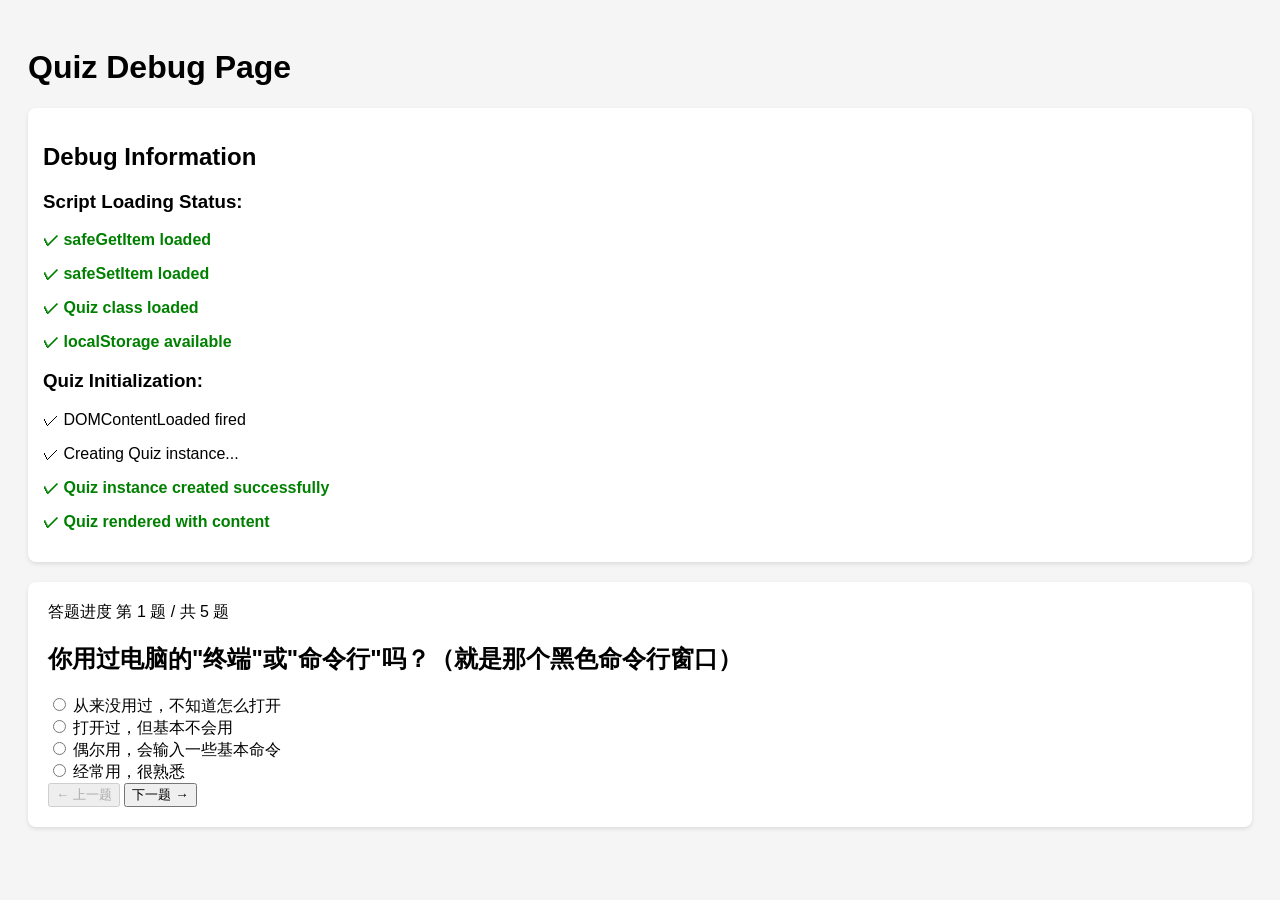
<file: debug-quiz.html>
<!DOCTYPE html>
<html lang="zh-CN">
<head>
    <meta charset="UTF-8">
    <meta name="viewport" content="width=device-width, initial-scale=1.0">
    <title>Debug Quiz</title>
    <style>
        body {
            font-family: sans-serif;
            padding: 20px;
            background-color: #f5f5f5;
        }
        #debug-info {
            background: white;
            padding: 15px;
            border-radius: 8px;
            margin-bottom: 20px;
            box-shadow: 0 2px 4px rgba(0,0,0,0.1);
        }
        #quiz-container {
            background: white;
            padding: 20px;
            border-radius: 8px;
            box-shadow: 0 2px 4px rgba(0,0,0,0.1);
            min-height: 100px;
        }
        .error {
            color: red;
            font-weight: bold;
        }
        .success {
            color: green;
            font-weight: bold;
        }
    </style>
</head>
<body>
    <h1>Quiz Debug Page</h1>

    <div id="debug-info">
        <h2>Debug Information</h2>
        <div id="load-status">Loading...</div>
    </div>

    <div id="quiz-container">
        <div class="loading">Loading quiz...</div>
    </div>

    <script src="js/storage-utils.js"></script>
    <script src="js/quiz.js"></script>
    <script>
        const debugInfo = document.getElementById('debug-info');
        const loadStatus = document.getElementById('load-status');

        // Check if scripts loaded
        let debugInfoHtml = '<h3>Script Loading Status:</h3>';

        // Check storage-utils
        if (typeof safeGetItem !== 'undefined') {
            debugInfoHtml += '<p class="success">✓ safeGetItem loaded</p>';
        } else {
            debugInfoHtml += '<p class="error">✗ safeGetItem NOT loaded</p>';
        }

        if (typeof safeSetItem !== 'undefined') {
            debugInfoHtml += '<p class="success">✓ safeSetItem loaded</p>';
        } else {
            debugInfoHtml += '<p class="error">✗ safeSetItem NOT loaded</p>';
        }

        // Check Quiz class
        if (typeof Quiz !== 'undefined') {
            debugInfoHtml += '<p class="success">✓ Quiz class loaded</p>';
        } else {
            debugInfoHtml += '<p class="error">✗ Quiz class NOT loaded</p>';
        }

        // Check localStorage
        try {
            localStorage.setItem('test', 'test');
            localStorage.removeItem('test');
            debugInfoHtml += '<p class="success">✓ localStorage available</p>';
        } catch (e) {
            debugInfoHtml += '<p class="error">✗ localStorage NOT available: ' + e.message + '</p>';
        }

        debugInfoHtml += '<h3>Quiz Initialization:</h3>';

        document.addEventListener('DOMContentLoaded', function() {
            debugInfoHtml += '<p>✓ DOMContentLoaded fired</p>';

            setTimeout(() => {
                try {
                    if (typeof Quiz !== 'undefined') {
                        debugInfoHtml += '<p>✓ Creating Quiz instance...</p>';
                        const quiz = new Quiz();
                        debugInfoHtml += '<p class="success">✓ Quiz instance created successfully</p>';

                        // Check if quiz rendered
                        setTimeout(() => {
                            const quizContainer = document.getElementById('quiz-container');
                            if (quizContainer) {
                                const hasContent = quizContainer.innerHTML.length > 100;
                                debugInfoHtml += hasContent
                                    ? '<p class="success">✓ Quiz rendered with content</p>'
                                    : '<p class="error">✗ Quiz rendered but no content</p>';
                            }

                            loadStatus.innerHTML = debugInfoHtml;
                        }, 500);
                    } else {
                        debugInfoHtml += '<p class="error">✗ Quiz class still not defined</p>';
                        loadStatus.innerHTML = debugInfoHtml;
                    }
                } catch (error) {
                    debugInfoHtml += '<p class="error">✗ Error creating Quiz: ' + error.message + '</p>';
                    console.error('Quiz creation error:', error);
                    loadStatus.innerHTML = debugInfoHtml;
                }
            }, 100);
        });
    </script>
</body>
</html>
</file>
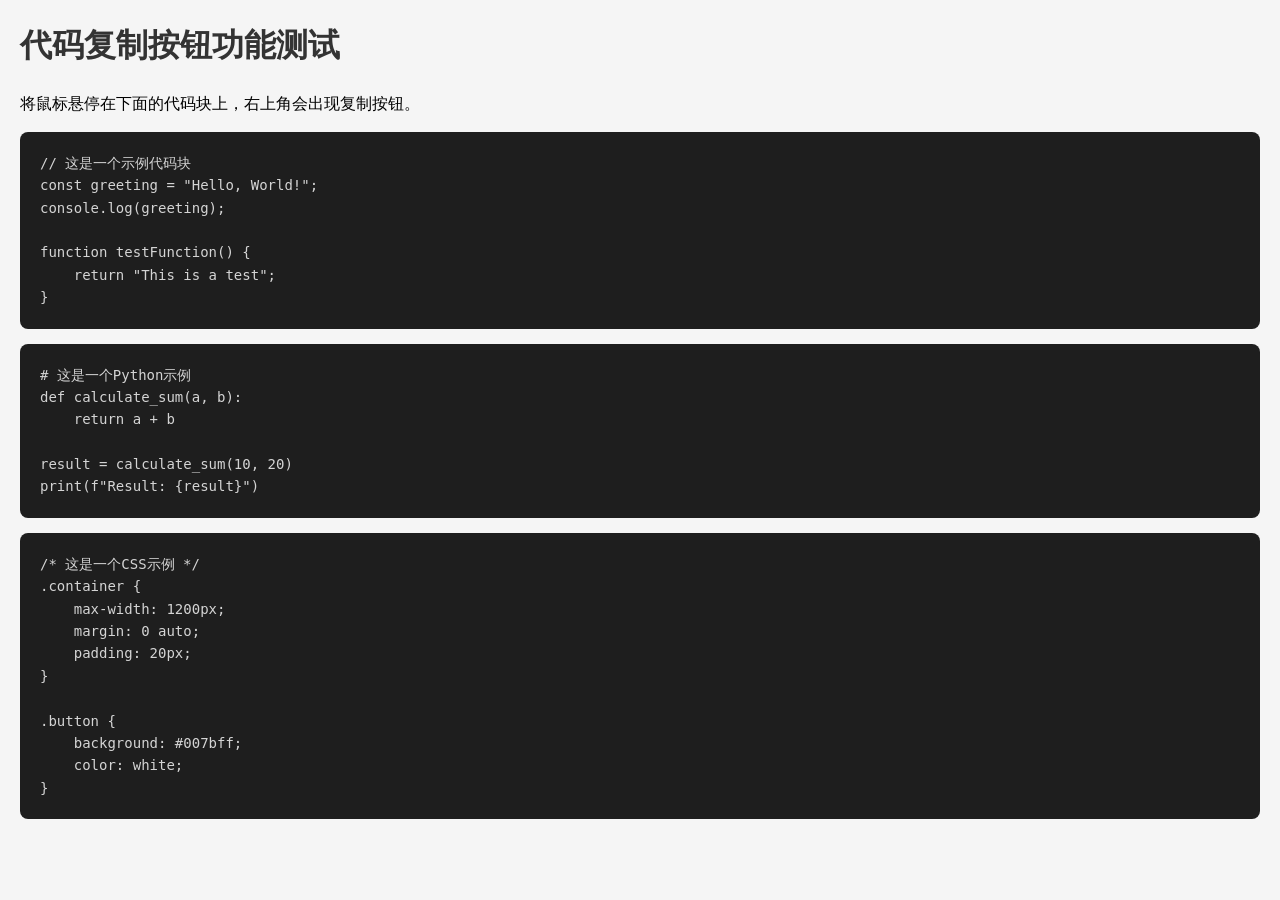
<file: test.html>
<!DOCTYPE html>
<html lang="zh-CN">
<head>
    <meta charset="UTF-8">
    <meta name="viewport" content="width=device-width, initial-scale=1.0">
    <title>代码复制按钮测试</title>
    <style>
        * {
            margin: 0;
            padding: 0;
            box-sizing: border-box;
        }

        body {
            font-family: -apple-system, BlinkMacSystemFont, "Segoe UI", Roboto, sans-serif;
            background: #f5f5f5;
            padding: 20px;
            line-height: 1.6;
        }

        h1 {
            margin-bottom: 20px;
            color: #333;
        }

        .code-container {
            position: relative;
            background: #1e1e1e;
            color: #d4d4d4;
            padding: 20px;
            border-radius: 8px;
            margin: 15px 0;
            font-family: 'Consolas', 'Monaco', monospace;
            font-size: 14px;
            overflow: auto;
        }

        .copy-button {
            position: absolute;
            top: 8px;
            right: 8px;
            background: rgba(255, 255, 255, 0.9);
            color: #333;
            border: none;
            padding: 8px 16px;
            border-radius: 4px;
            cursor: pointer;
            font-size: 13px;
            font-weight: 500;
            opacity: 0;
            visibility: hidden;
            transition: opacity 0.2s, visibility 0.2s;
            box-shadow: 0 2px 4px rgba(0, 0, 0, 0.2);
        }

        .code-container:hover .copy-button {
            opacity: 1;
            visibility: visible;
        }

        .copy-button:hover {
            background: #fff;
        }

        .copy-button:active {
            transform: translateY(1px);
        }

        pre {
            margin: 0;
            white-space: pre-wrap;
            word-wrap: break-word;
        }
    </style>
</head>
<body>
    <h1>代码复制按钮功能测试</h1>
    <p>将鼠标悬停在下面的代码块上，右上角会出现复制按钮。</p>

    <div class="code-container">
        <button class="copy-button">复制</button>
        <pre><code>// 这是一个示例代码块
const greeting = "Hello, World!";
console.log(greeting);

function testFunction() {
    return "This is a test";
}</code></pre>
    </div>

    <div class="code-container">
        <button class="copy-button">复制</button>
        <pre><code># 这是一个Python示例
def calculate_sum(a, b):
    return a + b

result = calculate_sum(10, 20)
print(f"Result: {result}")</code></pre>
    </div>

    <div class="code-container">
        <button class="copy-button">复制</button>
        <pre><code>/* 这是一个CSS示例 */
.container {
    max-width: 1200px;
    margin: 0 auto;
    padding: 20px;
}

.button {
    background: #007bff;
    color: white;
}</code></pre>
    </div>

    <script>
        // 获取所有复制按钮
        const copyButtons = document.querySelectorAll('.copy-button');

        copyButtons.forEach(button => {
            button.addEventListener('click', function() {
                // 找到对应的代码容器
                const container = this.closest('.code-container');
                // 获取代码内容
                const codeElement = container.querySelector('code');
                const code = codeElement.textContent;

                // 复制到剪贴板
                navigator.clipboard.writeText(code).then(() => {
                    // 保存原始文本
                    const originalText = this.textContent;
                    // 显示"✓ 已复制"
                    this.textContent = '✓ 已复制';
                    this.style.background = '#4caf50';
                    this.style.color = 'white';

                    // 2秒后恢复原始状态
                    setTimeout(() => {
                        this.textContent = originalText;
                        this.style.background = '';
                        this.style.color = '';
                    }, 2000);
                }).catch(err => {
                    console.error('复制失败:', err);
                    alert('复制失败，请手动复制');
                });
            });
        });
    </script>
</body>
</html>
</file>
